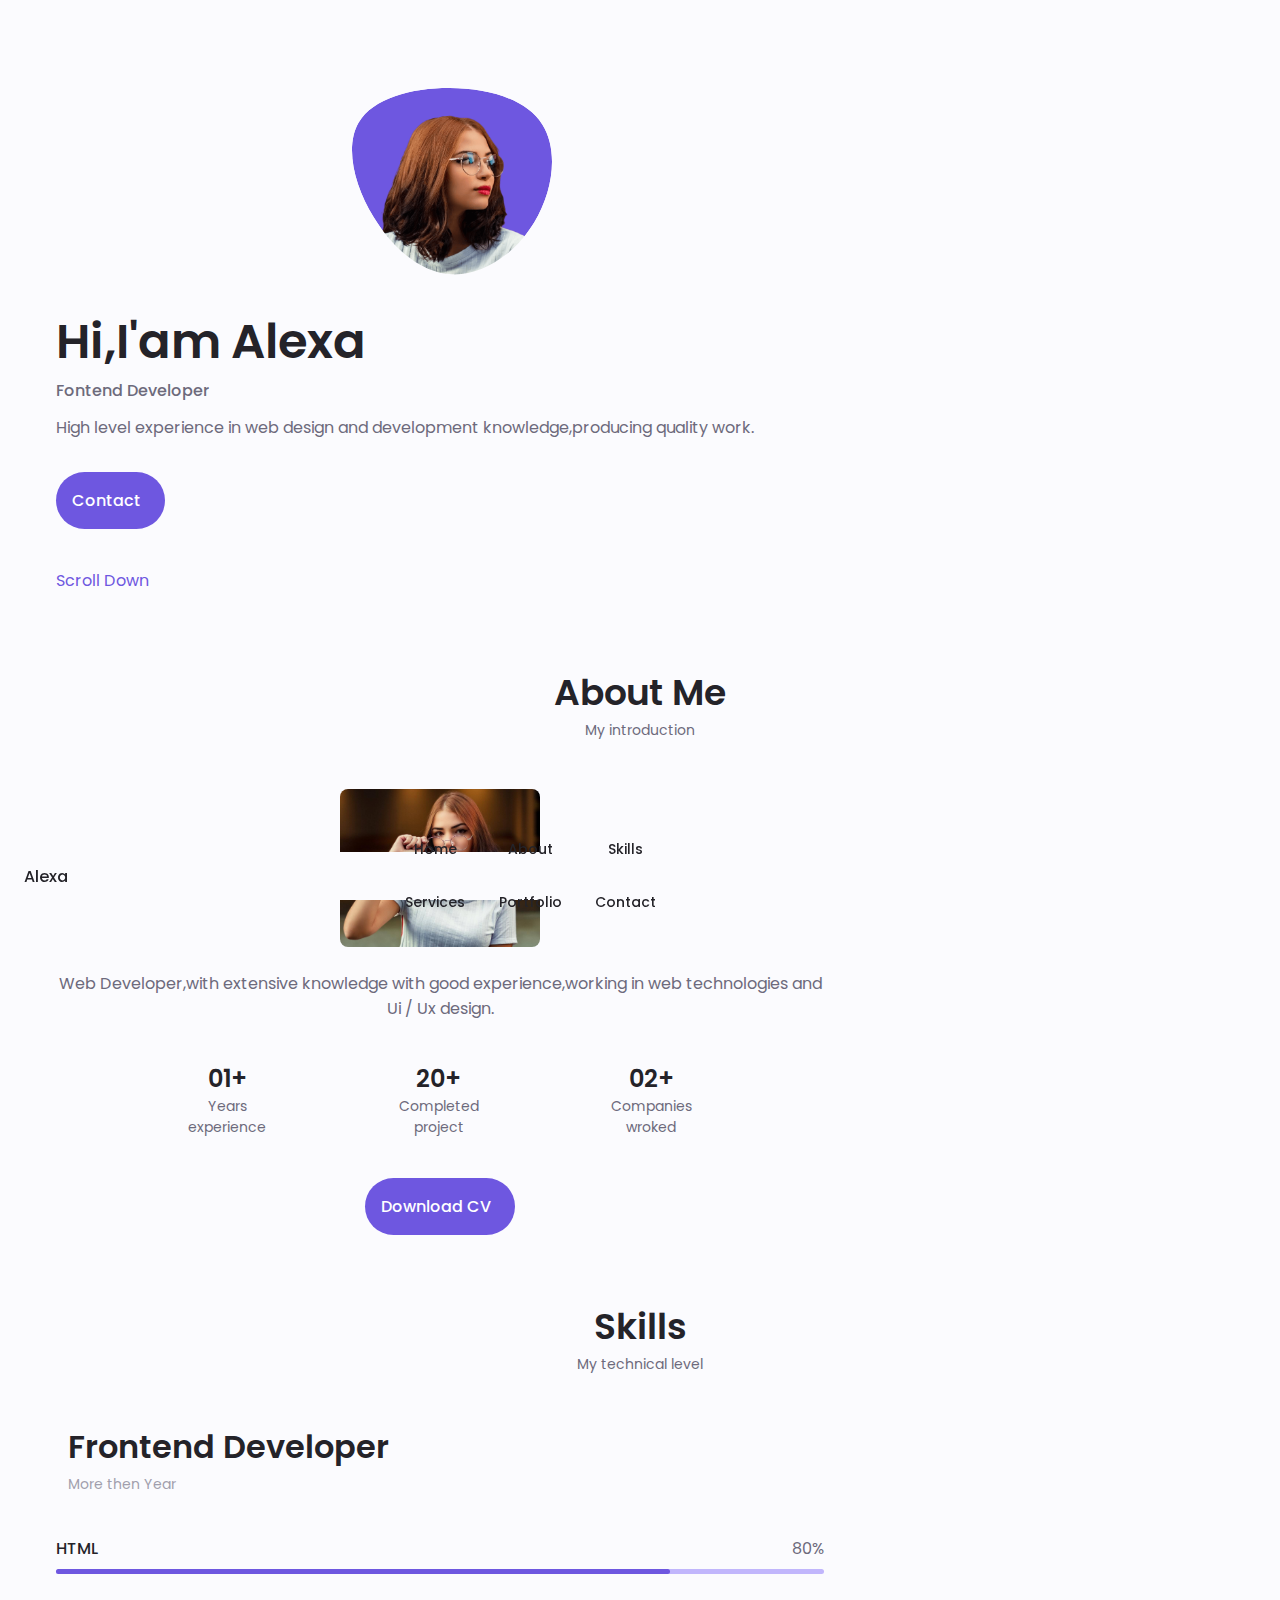
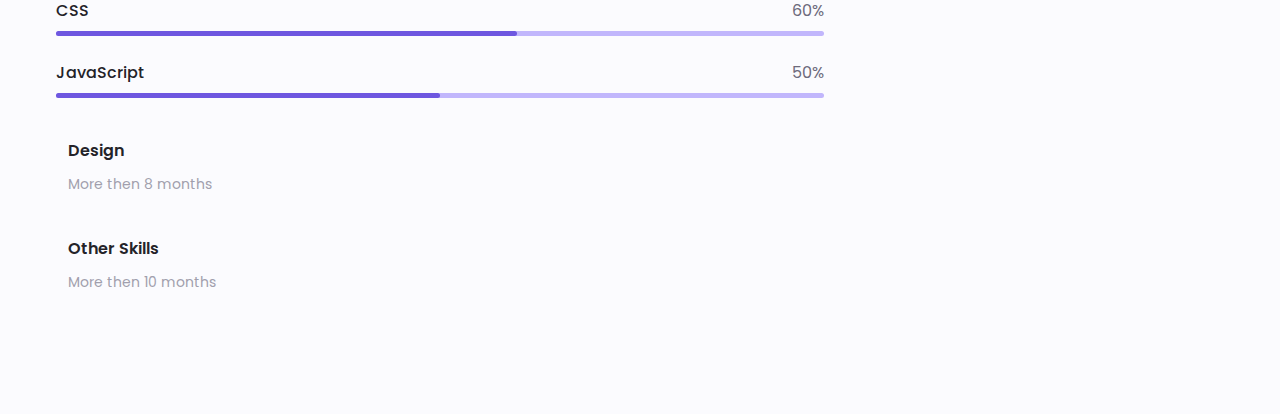
<file: 01 page one/index.html>
<!DOCTYPE html>
<html lang="en">

<head>
	<meta charset="UTF-8">
	<meta http-equiv="X-UA-Compatible" content="IE=edge">
	<meta name="viewport" content="width=device-width, initial-scale=1.0">

	<link rel="stylesheet" href="https://use.fontawesome.com/releases/v5.15.3/css/all.css"
		integrity="sha384-SZXxX4whJ79/gErwcOYf+zWLeJdY/qpuqC4cAa9rOGUstPomtqpuNWT9wdPEn2fk" crossorigin="anonymous">

	<link rel="stylesheet" href="https://unicons.iconscout.com/release/v4.0.0/css/thinline.css">


	<link rel="stylesheet" href="./css/style.css">

	<title>Responsive Portfolio Website</title>

</head>

<body>
	<!--==================== HEADER ====================-->
	<header class="header" id="header">
		<nav class="nav container">
			<a href="#" class="nav_logo">Alexa</a>

			<div class="nav_menu" id="nav-menu">
				<ul class="nav_list grid">
					<li class="nav_item">
						<a href="#home" class="nav_link">
							<i class="uit uit-house-user nav_icon "></i>Home
						</a>
					</li>

					<li class="nav_item">
						<a href="#about" class="nav_link">
							<i class="uit uit-user-arrows nav_icon"></i>About
						</a>
					</li>

					<li class="nav_item">
						<a href="#skills" class="nav_link">
							<i class="uit uit-wallet nav_icon"></i>Skills

						</a>
					</li>

					<li class="nav_item">
						<a href="#services" class="nav_link">
							<i class="uit uit-bag nav_icon"></i>Services

						</a>
					</li>

					<li class="nav_item">
						<a href="#Protfolio" class="nav_link">
							<i class="uit uit-scenery nav_icon"></i>Portfolio
						</a>
					</li>

					<li class="nav_item">
						<a href="#Contact" class="nav_link">
							<i class="uit uit-telegram-alt nav_icon"></i>Contact
						</a>
					</li>
				</ul>

				<i class="uit uit-times-circle" id="nav-close"></i>
			</div>

			<div class="nav_btns">
				<div class="nav_toggle" onclick=" navToggles();" id="nav-toggle">
					<i class="uit uit-compress"></i>
				</div>
			</div>

			</nev>
	</header>

	<!-- ================Main==================== -->

	<main class="main">
		<!-- ========================Home============ -->

		<section class="home section" id="home">
			<div class="home_container container grid">
				<div class="home_content grid">

					<!-- social icons  -->
					<div class="home_social">
						<a href="https://web.facebook.com/ttbrifat/" target="-blank" class="home_social-icon">
							<i class="uit uit-facebook-f"></i>
						</a>

						<a href="https://www.linkedin.com/ashrafuddin17" target="-blank" class="home_social-icon">
							<i class="uit uit-linkedin-alt"></i>
						</a>

						<a href="https://www.youtube.com/c/techtobits" target="-blank" class="home_social-icon">
							<i class="uit uit-youtube"></i>
						</a>

						<a href="https://github.com/techtobit" target="-blank" class="home_social-icon">
							<i class="uit uit-github-alt"></i>
						</a>
					</div>

					<!-- Mask and Home img  -->

					<div class="home_img">
						<svg class="home_blob" viewBox="0 0 200 187" xmlns="http://www.w3.org/2000/svg"
							xmlns:xlink="http://www.w3.org/1999/xlink">
							<mask id="mask0" mask-type="alpha">
								<path d="M190.312 36.4879C206.582 62.1187 201.309 102.826 182.328 134.186C163.346 165.547
                      130.807 187.559 100.226 186.353C69.6454 185.297 41.0228 161.023 21.7403 129.362C2.45775
                      97.8511 -7.48481 59.1033 6.67581 34.5279C20.9871 10.1032 59.7028 -0.149132 97.9666
                      0.00163737C136.23 0.303176 174.193 10.857 190.312 36.4879Z" />
							</mask>
							<g mask="url(#mask0)">
								<path d="M190.312 36.4879C206.582 62.1187 201.309 102.826 182.328 134.186C163.346
                    165.547 130.807 187.559 100.226 186.353C69.6454 185.297 41.0228 161.023 21.7403
                    129.362C2.45775 97.8511 -7.48481 59.1033 6.67581 34.5279C20.9871 10.1032 59.7028
                    -0.149132 97.9666 0.00163737C136.23 0.303176 174.193 10.857 190.312 36.4879Z" />
								<image class="home_blob-img" x="12" y="18" xlink:href="./img/perfil.png" />
							</g>
						</svg>
					</div>

					<!--Home  About Me  -->
					<div class="home_data">
						<h1 class="home_title">Hi,I'am Alexa</h1>
						<h3 class="home_subtitle">Fontend Developer</h3>
						<p class="home_description">
							High level experience in web design and development
							knowledge,producing quality work.
						</p>
						<a href="#contact" class="button button--flex">
							Contact <i class="uit uit-telegram-alt button_icon"></i>
						</a>
					</div>

				</div>

				<div class="home_scroll">
					<a href="" class="home_scroll-button button--flex">
						<i class="uit uit-mouse-alt-2 home_scroll-mouse "></i>
						<span class="home_scroll-name">Scroll Down</span>
						<i class="uit uit-angle-double-down home_scroll-arrow"></i>
					</a>
				</div>

			</div>
		</section>

		<!--==================== ABOUT ====================-->
		<section class="about section" id="about">
			<h2 class="section_title">About Me</h2>
			<span class="section_subtitle">My introduction</span>

			<div class="about_container container grid">
				<img src="img/about.jpg" alt="" class="about_img">

				<div class="about_data">

					<p class="about_description">
						Web Developer,with extensive knowledge with good
						experience,working in web technologies and Ui / Ux design.
					</p>

					<div class="about_info">
						<div>
							<span class="about_info-title">01+</span>
							<span class="about_info-name">Years <br> experience</span>
						</div>

						<div>
							<span class="about_info-title">20+</span>
							<span class="about_info-name">Completed <br> project</span>
						</div>

						<div>
							<span class="about_info-title">02+</span>
							<span class="about_info-name">Companies <br> wroked </span>
						</div>

					</div>

					<div class="about_button">
						<a download="" href="img/Alexa-Cv.pdf" class="button button-flex">
							Download CV<i class="uit uit-download-alt button_icon"></i>
						</a>
					</div>

				</div>
			</div>
		</section>

		<!--==================== SKILLS ====================-->
		<section class="skills section" id="skills">  
			<h2 class="section_title">Skills</h2>
			<span class="section_subtitle">My technical level</span>

			<div class="skills_container container grid">
				<div>
					<!-- ==========skills 01============ -->
					<div class="skills_content skills_open">
						<div class="skills_header">
							<i class="fas fa-code skills_icon"></i>

							<div>
								<h1 class="skills_title">Frontend Developer</h1>
								<span class="skills_subtitle">More then Year</span>
							</div>

							<i class="uit uit-angle-double-down skills_arrow"></i>

						</div>

						<div class="skills_list grid">
							<!-- Html skill 1 -->
							<div class="skills_data">
								<div class="skills_titles">
									<h3 class="skills_name">HTML</h3>
									<span class="skills_number">80%</span>
								</div>
								<div class="skills_bar">
									<span class="skills_percentage skills_html"></span>
								</div>
							</div>
							<!-- CSS skill 2 -->
							<div class="skills_data">
								<div class="skills_titles">
									<h3 class="skills_name">CSS</h3>
									<span class="skills_number">60%</span>
								</div>
								<div class="skills_bar">
									<span class="skills_percentage skills_css"></span>
								</div>
							</div>

							<!-- JavaScript skill 3 -->
							<div class="skills_data">
								<div class="skills_titles">
									<h3 class="skills_name">JavaScript</h3>
									<span class="skills_number">50%</span>
								</div>
								<div class="skills_bar">
									<span class="skills_percentage skills_javascript"></span>
								</div>
							</div>

						</div>
					</div>

					<!-- ==========skills 02======== -->
					<div class="skills_content skills_close">
						<div class="skills_header">
							<i class="fas fa-swatchbook skills_icon"></i>

							<div>
								<h1 class="skills_titles">Design</h1>
								<span class="skills_subtitle">More then 8 months</span>
							</div>

							<i class="uit uit-angle-double-down skills_arrow"></i>

						</div>

						<div class="skills_list grid">
							<!-- Figma skill 4-->
							<div class="skills_data">
								<div class="skills_titles">
									<h3 class="skills_name">Figma</h3>
									<span class="skills_number">70%</span>
								</div>
								<div class="skills_bar">
									<span class="skills_percentage skills_figma"></span>
								</div>
							</div>
							<!-- Photoshop skill 5 -->
							<div class="skills_data">
								<div class="skills_titles">
									<h3 class="skills_name">Photoshop</h3>
									<span class="skills_number">45%</span>
								</div>
								<div class="skills_bar">
									<span class="skills_percentage skills_photoshop"></span>
								</div>
							</div>

							<!--Illustrator skill 6 -->
							<div class="skills_data">
								<div class="skills_titles">
									<h3 class="skills_name">Illustrator</h3>
									<span class="skills_number">40%</span>
								</div>
								<div class="skills_bar">
									<span class="skills_percentage skills_illustrator"></span>
								</div>
							</div>


						</div>

					</div>

					<!-- ==========skills 03======== -->
					<div class="skills_content skills_close">
						<div class="skills_header">
							<i class="uit uit-bag skills_icon"></i>

							<div>
								<h1 class="skills_titles">Other Skills </h1>
								<span class="skills_subtitle">More then 10 months</span>
							</div>

							<i class="uit uit-angle-double-down skills_arrow"></i>

						</div>

						<div class="skills_list grid">
							<!-- Microsoft Excel skill 7-->
							<div class="skills_data">
								<div class="skills_titles">
									<h3 class="skills_name">Microsoft Excel</h3>
									<span class="skills_number">70%</span>
								</div>
								<div class="skills_bar">
									<span class="skills_percentage skills_excel"></span>
								</div>
							</div>
							<!-- Microsoft Word skill 8 -->
							<div class="skills_data">
								<div class="skills_titles">
									<h3 class="skills_name">Microsoft Word</h3>
									<span class="skills_number">40%</span>
								</div>
								<div class="skills_bar">
									<span class="skills_percentage skills_word"></span>
								</div>
							</div>

							<!--Illustrator skill 6 -->
							<div class="skills_data">
								<div class="skills_titles">
									<h3 class="skills_name">Adoba Permier Pro</h3>
									<span class="skills_number">75%</span>
								</div>
								<div class="skills_bar">
									<span class="skills_percentage skills_permier-pro"></span>
								</div>
							</div>

						</div>
					</div>

		</section>


	</main>

	<script src="./js/script.js"></script>

</body>

</html>
</file>
<file: 01 page one/css/style.css>
/*==================== GOOGLE FONTS ====================*/
@import url('https://fonts.googleapis.com/css2?family=Poppins:ital,wght@0,400;0,500;1,500&display=swap');

/*==================== VARIABLES CSS ====================*/
:root {
 --header-height: 3rem;

 /*========== Colors ==========*/
 /* Change favorite color */
 --hue-color: 250;

 --first-color: hsl(var(--hue-color), 69%, 61%);
 --first-color-second: hsl(var(--hue-color), 69%, 61%);
 --first-color-alt: hsl(var(--hue-color), 57%, 53%);
 --first-color-lighter: hsl(var(--hue-color), 92%, 85%);
 --title-color: hsl(var(--hue-color), 8%, 15%);
 --text-color: hsl(var(--hue-color), 8%, 45%);
 --text-color-light: hsl(var(--hue-color), 8%, 65%);
 --input-color: hsl(var(--hue-color), 70%, 96%);
 --body-color: hsl(var(--hue-color), 68%, 99%);
 --container-color: #fff;

 /*========== Font and typography ==========*/

 --body-font: 'Poppins', sans-serif;
 /* .5rem = 8px, 1rem = 16px, 1.5rem = 24px ... */
 --big-font-size: 2rem;
 --h1-font-size: 1.5rem;
 --h2-font-size: 1.25rem;
 --h3-font-size: 1.125rem;
 --normal-font-size: .938rem;
 --small-font-size: .813rem;
 --smaller-font-size: .75rem;
 /*========== Font weight ==========*/

 --font-medium: 500;
 --font-semi-bold: 600;

 /*========== Margin Bottom ==========*/
 /* .25rem = 4px, .5rem = 8px, .75rem = 12px ... */

 --mb-0-25: .25rem;
 --mb-0-5: .5rem;
 --mb-0-75: .75rem;
 --mb-1: 1rem;
 --mb-1-5: 1.5rem;
 --mb-2: 2rem;
 --mb-2-5: 2.5rem;
 --mb-3: 3rem;

 /*========== z index ==========*/

 --z-tooltip: 10;
 --z-fixed: 100;
 --z-model: 100;


}

/* font size for large devices  */
@media screen and (min-width : 968px) {
 :root {
  --big-font-size: 3rem;
  --h1-font-size: 2.25rem;
  --h2-font-size: 1.5rem;
  --h3-font-size: 1. 25rem;
  --normal-font-size: 1rem;
  --small-font-size: .875rem;
  --smaller-font-size: .813rem;
 }
}

/*========== Variables Dark theme ==========*/


/*========== Button Dark/Light ==========*/

/*==================== BASE ====================*/

* {
 box-sizing: border-box;
 padding: 0;
 margin: 0;
}

html {

 scroll-behavior: smooth;
}

body {
 margin: 0 0 var(--header-height) 0;
 font-family: var(--body-font);
 font-size: var(--normal-font-size);
 background-color: var(--body-color);
 color: var(--text-color);
}

h1,
h2,
h3,
h4 {
 color: var(--title-color);
 font-weight: var(--font-semi-bold);
}

ul {
 list-style: none;
}

a {
 text-decoration: none;
}

img {
 max-width: 100%;
 height: auto;
}

/*==================== REUSABLE CSS CLASSES ====================*/

.section {
 padding: 2rem;
}

.section_title {
 font-size: var(--h1-font-size);
}

.section_subtitle {
 display: block;
 font-size: var(--small-font-size);
 margin-bottom: var(--mb-3);
}

.section_title,
.section_subtitle {
 text-align: center;
}

/*==================== LAYOUT ====================*/
.container {
 max-width: 768px;
 margin-left: var(--mb-1-5);
 margin-right: var(--mb-1-5);
}

.grid {
 display: grid;
 gap: 1.5rem;
}

.header {
 width: 100%;
 position: fixed;
 bottom: 0;
 left: 0;
 z-index: var(--z-fixed);
 background-color: var(--body-color);

}

/*==================== NAV ====================*/

.nav {
 max-width: 968px;
 height: var(--header-height);
 display: flex;
 justify-content: space-between;
 align-items: center;
}

.nav_logo,
.aev_toggle {
 color: var(--title-color);
 font-weight: var(--font-medium);
}

.nav_logo:hover {
 color: var(--first-color);
}

.nav_toggle {
 font-size: 1.7rem;
 cursor: pointer;
}

.nav_toggle:hover {
 color: var(--first-color);
}

@media screen and (max-width :767px) {
 .nav_menu {
  position: fixed;
  bottom: -100%;
  left: 0;
  width: 100%;
  background-color: var(--body-color);
  padding: 2rem 1.5rem 4rem;
  box-shadow: 0 -1px 4px rgba(0, 0, 0, .5);
  border-radius: 1.5rem 1.5rem 0 0;
  transition: .3s;
 }
}

.nav_list {
 grid-template-columns: repeat(3, 1fr);
 gap: 2rem;
}

.nav_link {
 display: flex;
 flex-direction: column;
 text-align: center;
 font-size: var(--small-font-size);
 color: var(--title-color);
 font-weight: var(--font-medium);

}

.nav_link:hover {
 color: var(--first-color);
}

.nav_icon {
 font-size: 1.2rem;
}

#nav-close {
 position: absolute;
 right: 1.3rem;
 bottom: .5rem;
 font-size: 1.5rem;
 cursor: pointer;
 color: var(--first-color);
}

#nav-close:hover {
 color: var(--first-color-alt);
}

/* show menu */
.show-menu {
 bottom: 0;
}

/* Active link */


/* Change background header */


/*==================== HOME ====================*/
.home_container {
 gap: 1rem;
}

.home_content {
 grid-template-columns: 5fr, 5fr;
 padding-top: 3.5rem;
 align-items: center;
}

.home_social {
 display: grid;
 grid-template-columns: max-content;
 row-gap: 1rem;
}

.home_social-icon {
 font-size: 1.25rem;
 color: var(--first-color);
}

.home_social-icon:hover {
 color: var(--first-color-alt);
}

.home_blob {
 width: 200px;
 fill: var(--first-color);
}

.home_blob-img {
 width: 170px;
}

.home_data {
 grid-column: 1/3;
}

.home_title {
 font-size: var(--big-font-size);
}

.home_subtitle {
 font-size: var(--h3-font-size);
 color: var(--text-color);
 font-weight: var(--font-medium);
 margin-bottom: var(--mb-0-75);
}

.home_description {
 margin-bottom: var(--mb-2);
}


.home_scroll-button {
 color: var(--first-color);
 transition: 3s;
}

.home_scroll-button:hover {
 transform: translateY(.25rem);
}

.home_scroll-mouse {
 font-size: 2.3rem;
}

.home_scroll-name {
 font-size: var(--small-font-size) var(--hue-color)var(--title-color);
 font-size: var(--font-medium);
 margin-right: var(--mb-0-25);
}

.home_scroll-arrow {
 font-size: 1.7rem;
}

/*==================== BUTTONS ====================*/

.button {
 display: inline-block;
 background-color: var(--first-color);
 color: #fff;
 padding: 1rem;
 border-radius: 5rem;
 font-weight: var(--font-medium);
}

.button:hover {
 background-color: var(--first-color-alt);
}

.button_icon {
 size: 1.25rem;
 margin-left: var(--mb-0-5);
 transition: 3s;
}

.button_flex {
 display: inline-flex;
 align-items: center;
}


/*==================== ABOUT ====================*/

.about_img {
 width: 200px;
 border-radius: .5rem;
 justify-self: center;
 align-self: center;

}

.about_description {
 text-align: center;
 margin-bottom: var(--mb-2-5);
}

.about_info {
 display: flex;
 justify-content: space-evenly;
 margin-bottom: var(--mb-2-5);
}

.about_info-title {
 font-size: var(--h2-font-size);
 font-weight: var(--font-semi-bold);
 color: var(--title-color);
}

.about_info-name {
 font-size: var(--small-font-size);
}

.about_info-title,
.about_info-name {
 display: block;
 text-align: center;
}

.about_button {
 display: flex;
 justify-content: center;
}

/*==================== SKILLS ====================*/
.skills_container {
 row-gap: 0;
}

.skills_header {
 display: flex;
 align-items: center;
 margin-bottom: var(--mb-2-5);
}

.skills_icon,
.skills_arrow {
 font-size: 2rem;
}

.skills_icon {
 margin-right: var(--mb-0-75);
}

.skills_titles {
 font-size: var(--h3-font-size);
}

.skills_subtitle {
 font-size: var(--small-font-size);
 color: var(--text-color-light)
}

.skills_arrow {
 margin: flex;
 justify-content: space-between;
 margin-bottom: var(--mb-0-5);
}

.skills_titles {
 display: flex;
 justify-content: space-between;
 margin-bottom: var(--mb-0-5);
}

.skills_name {
 font-size: var(--normal-font-size);
 font-weight: var(--font-medium);
}

/* skills prograse bar  */

.skills_bar,
.skills_percentage {
 height: 5px;
 border-radius: .25rem;
}

.skills_bar {
 background-color: var(--first-color-lighter);
}

.skills_percentage {
 display: block;
 background-color: var(--first-color);
}

.skills_html {
 width: 80%;
}

.skills_css {
 width: 60%;
}

.skills_javascript {
 width: 50%;
}

.skills_figma {
 width: 70%;
}

.skills_photoshop {
 width: 40%;
}

.skills_illustrator {
 width: 40%;
}

.skills_excel {
 width: 70%;
}

.skills_word {
 width: 40%;
}

.skills_permier-pro {
 width: 75%;
}


.skills_close .skills_list {
 height: 0;
 overflow: hidden;
}

.skills_open .skills_list {
 height: max-content;
 margin-bottom: var(--mb-2-5);
}

.skills_open .skills_arrow {
 transform: rotate(180deg);
}

/*==================== QUALIFICATION ====================*/


/*==================== SERVICES ====================*/


/* Active Modal */


/*==================== PORTFOLIO ====================*/


/*==================== PROJECT IN MIND ====================*/


/*==================== TESTIMONIAL ====================*/


/*==================== CONTACT ME ====================*/


/*==================== FOOTER ====================*/


/*========== SCROLL UP ==========*/


/* Show scroll */


/*========== SCROLL BAR ==========*/


/*==================== MEDIA QUERIES ====================*/
/* For small devices */


/* For medium devices */


/* For large devices */
</file>
